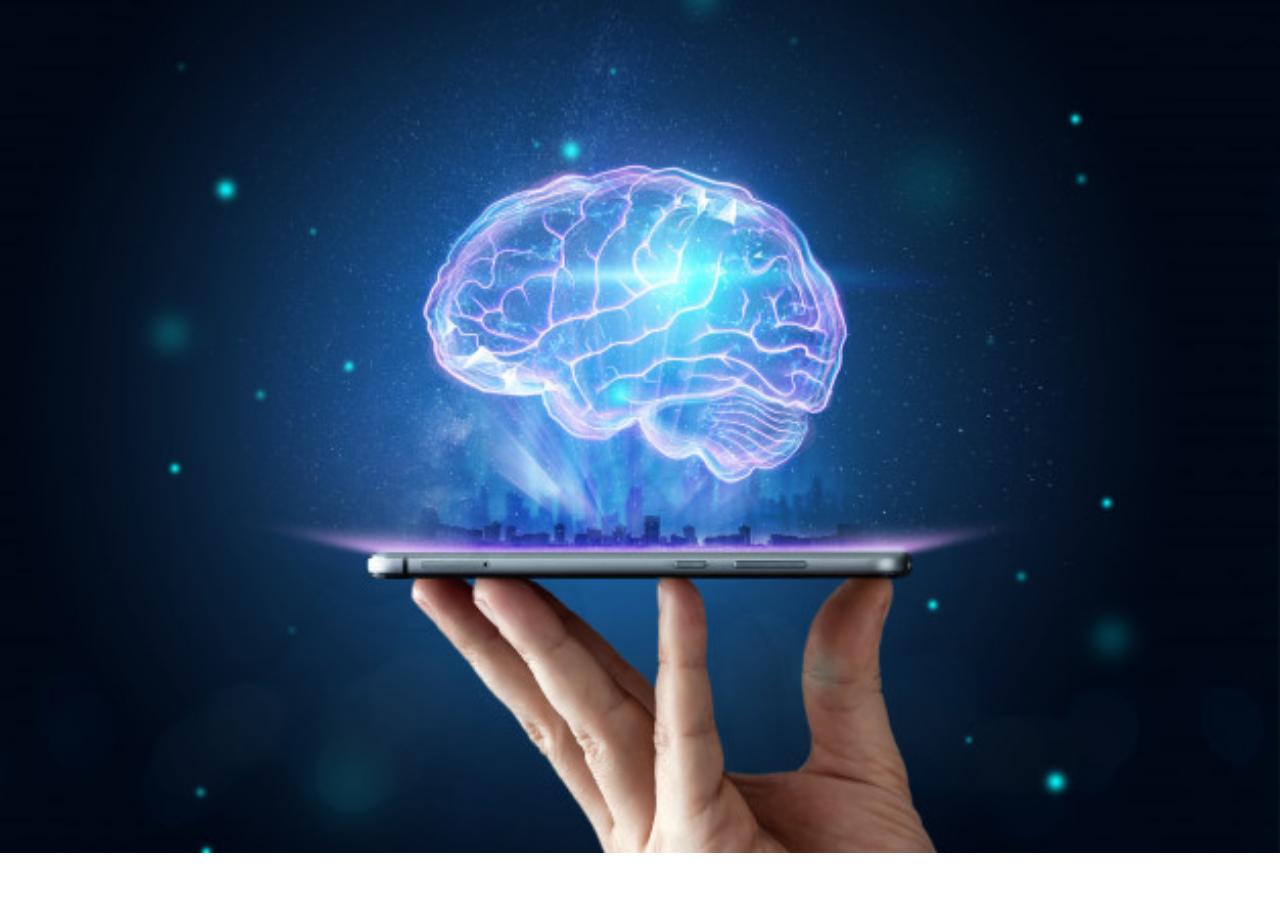
<file: html, css/10.03/index.html>
<html>
    <head>
        <meta 
            name="viewport" 
            content="width=device-width, initial-scale=1"
        >
        <meta charset="utf-8">
        <title>Responsive image</title>
        <link rel="stylesheet" href="./assets/css/style.css">
    </head>
    <body>
        <div class="main">
            <picture>
                <source srcset="./assets/images/small.jpeg" media="(max-width: 500px)">
                <source srcset="./assets/images/mid.jpg" media="(max-width: 1200px)">
                <img src="./assets/images/large.jpeg">
            </picture>
        </div>
    </body>
</html>
</file>
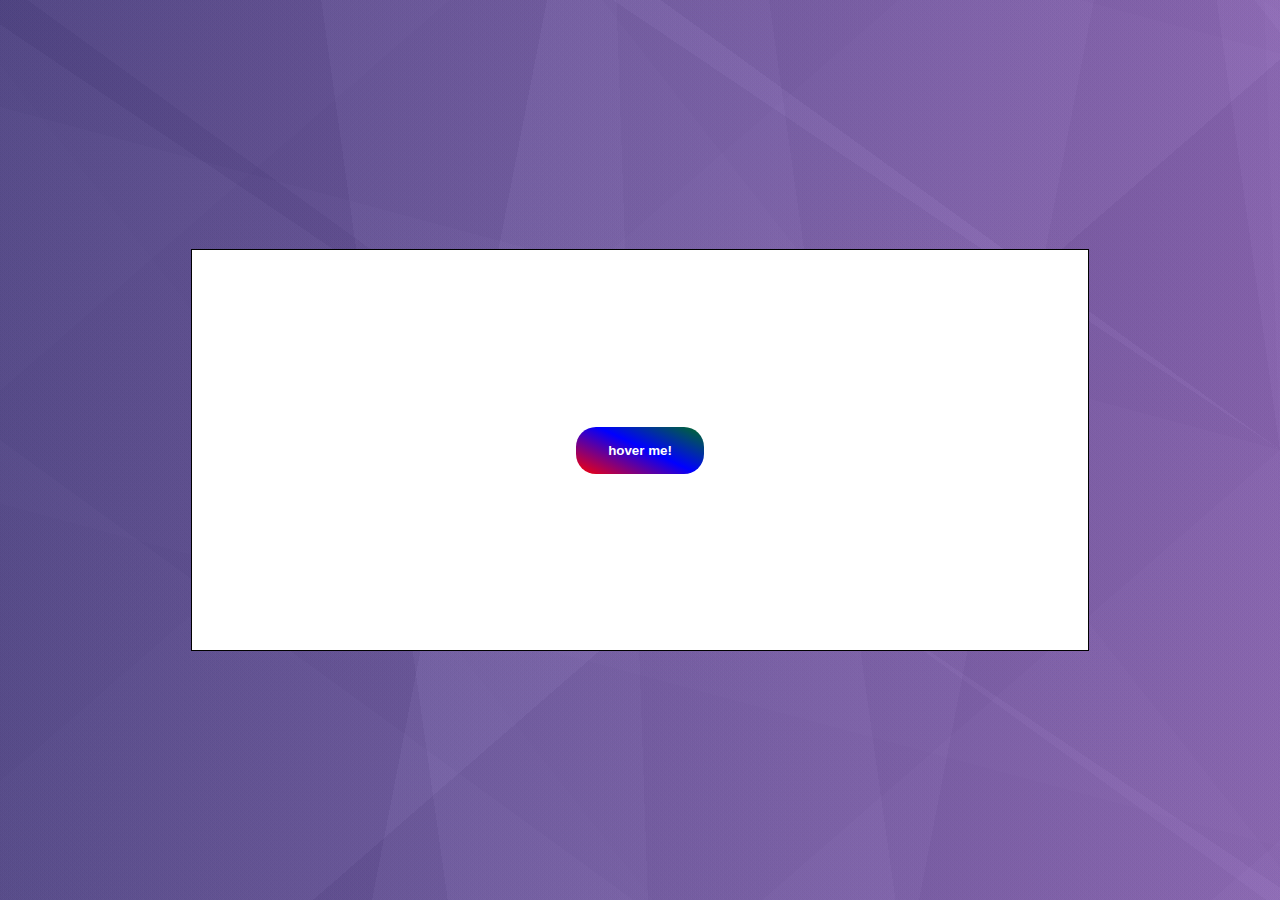
<file: html, css/10.17/index.html>
<html>
    <head>
        <title>Gradient</title>
        <meta charset="utf-8">
        <link rel="stylesheet" href="./assets/css/gradient.css">
    </head>
    <body>
      <div class="box">
        <button>hover me!</button>
      </div>
    </body>
</html>
</file>
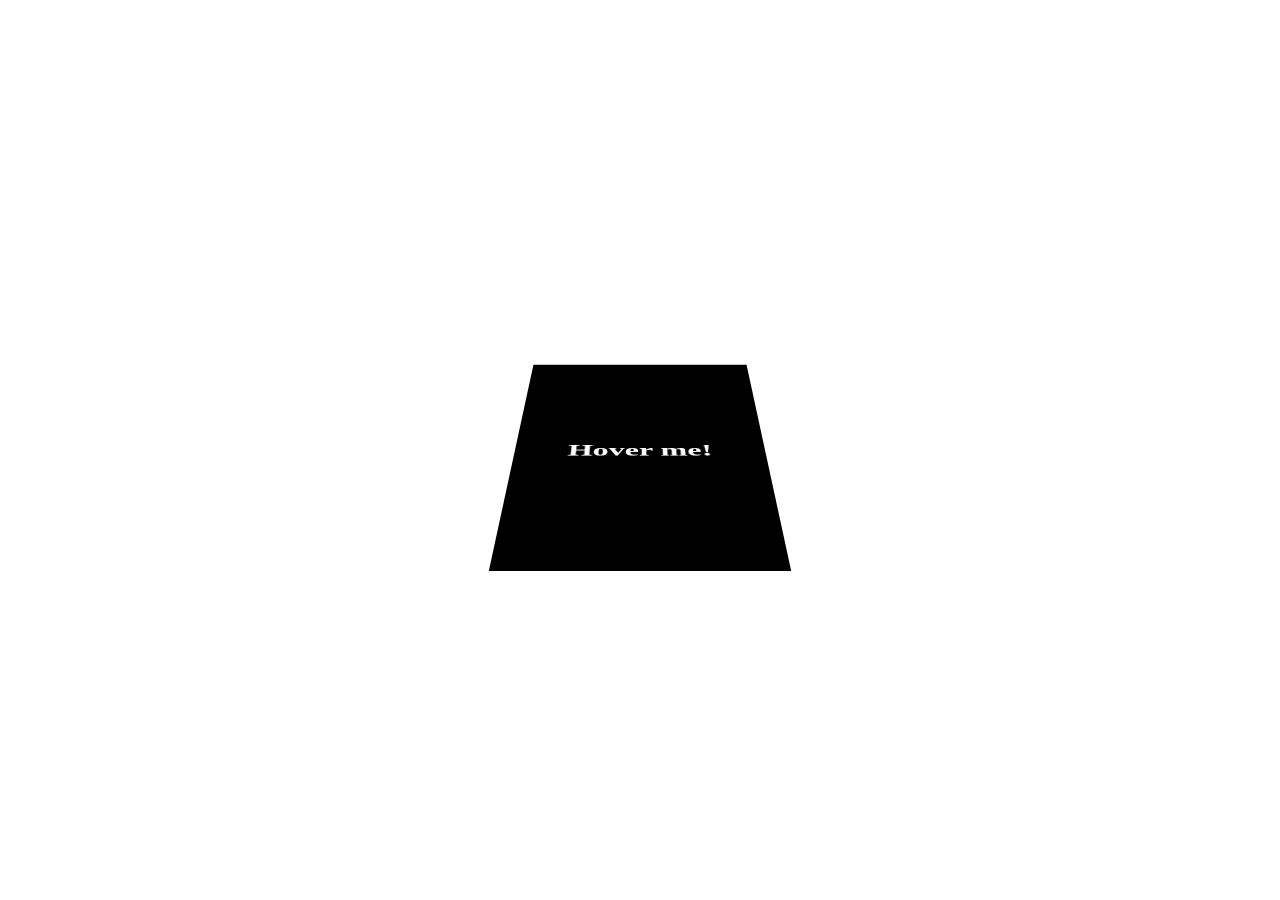
<file: html, css/9.27/index.html>
<html>
    <head>
        <meta charset="utf-8">
        <title>Responsive</title>
        <link rel="shortcut icon" href="">
        <link rel="stylesheet" href="./assets/css/style.css">
    </head>
    <body>
            <div class="display">
                <div class="box">
                    <div class="hover">
                        <h1>Hover me!</h1>
                    </div>
                </div>
            </div>
    </body>
</html>
</file>
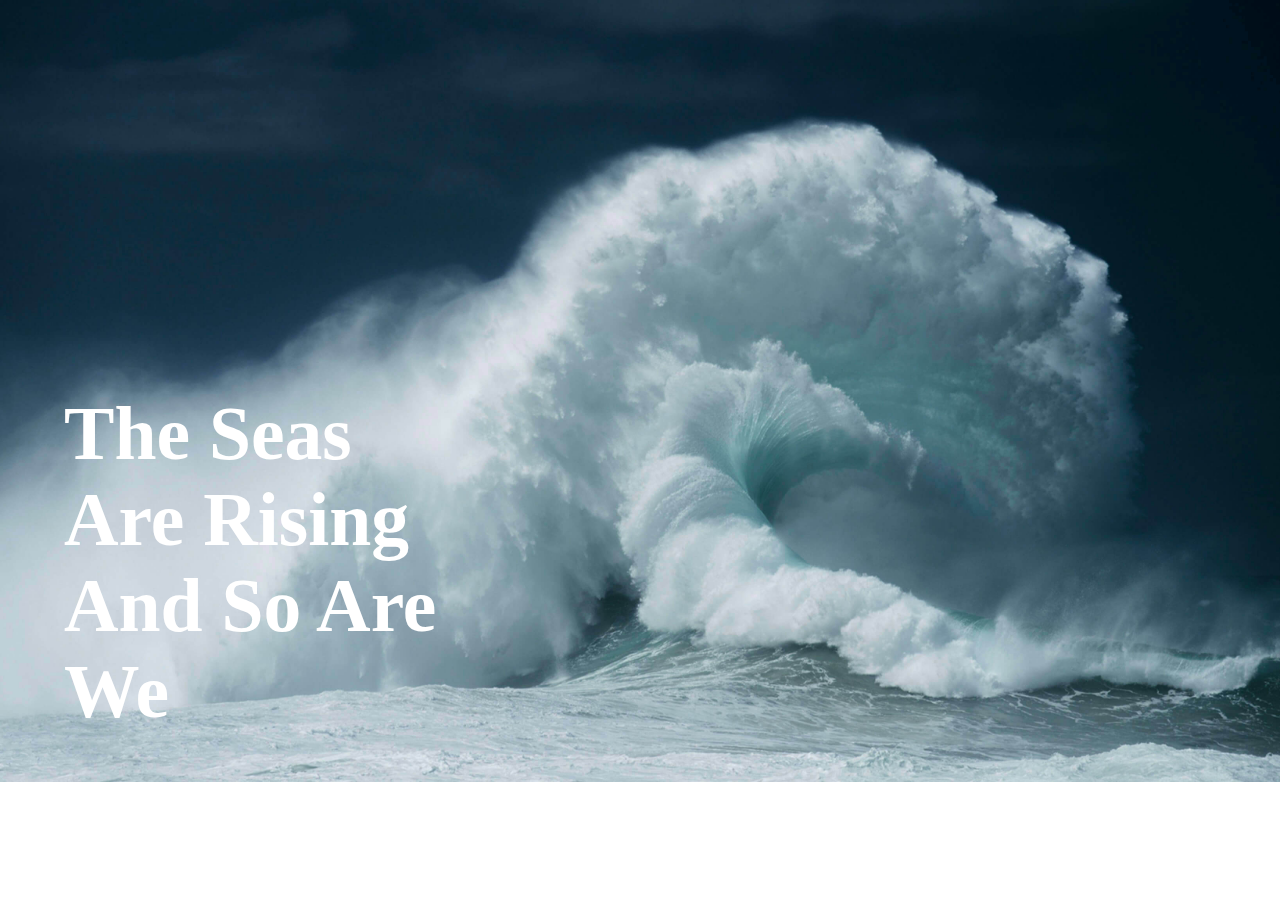
<file: html, css/10.03/homepage.html>
<html>
    <head>
        <meta charset="utf-8">
        <meta name="viewport" content="width=device-width, initial-scale=1">
        <title>Homepage</title>
        <link rel="stylesheet" href="./assets/css/homepage.css">
    </head>
    <body>
        <div class="main">
            <picture>
                <source srcset="./assets/images/surfsmall.jpeg" media="(max-width: 500px)">
                <source srcset="./assets/images/surfmid.jpg" media="(max-width: 1200px)">
                <img src="./assets/images/surflarge.jpeg">
            </picture>
            <div class="main-caption">
                <p>The Seas <br>Are Rising</br>And So Are <br>We</br></p>
            </div>
        </div>
    </body>
</html>
</file>
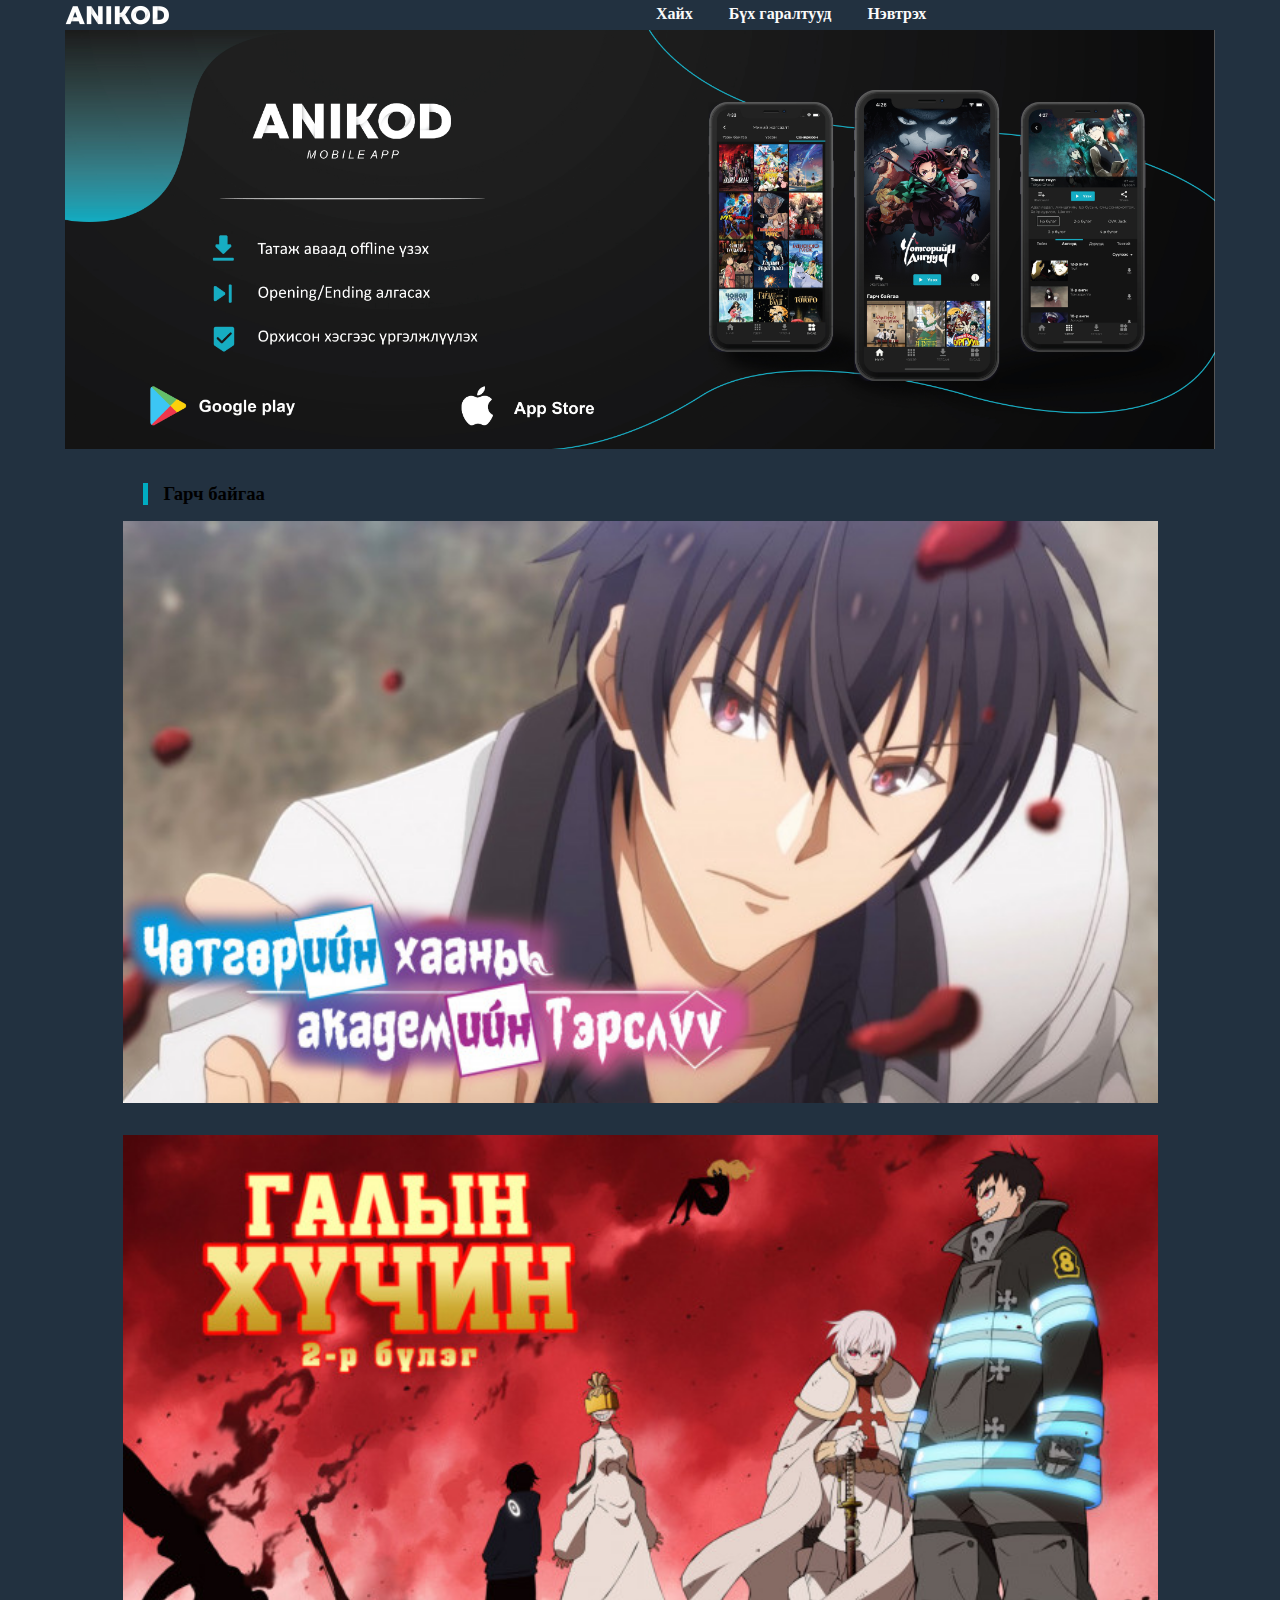
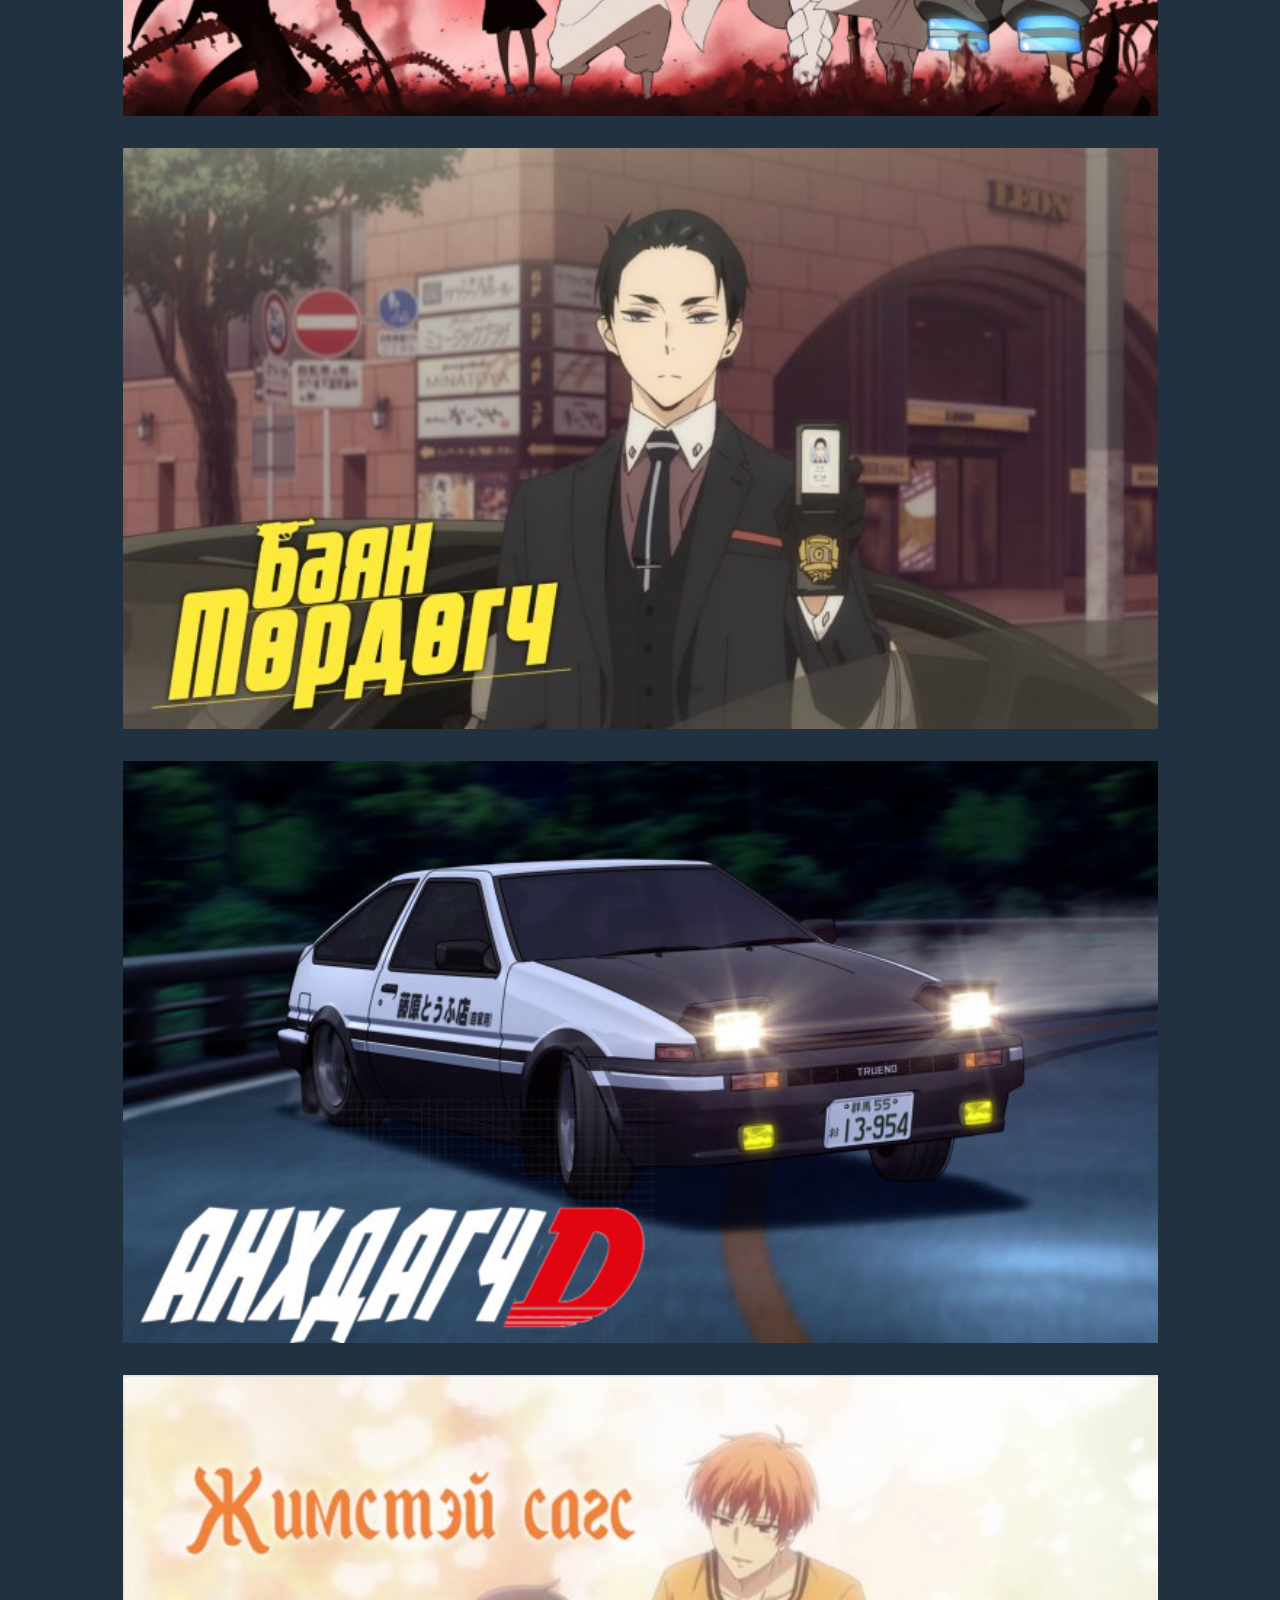
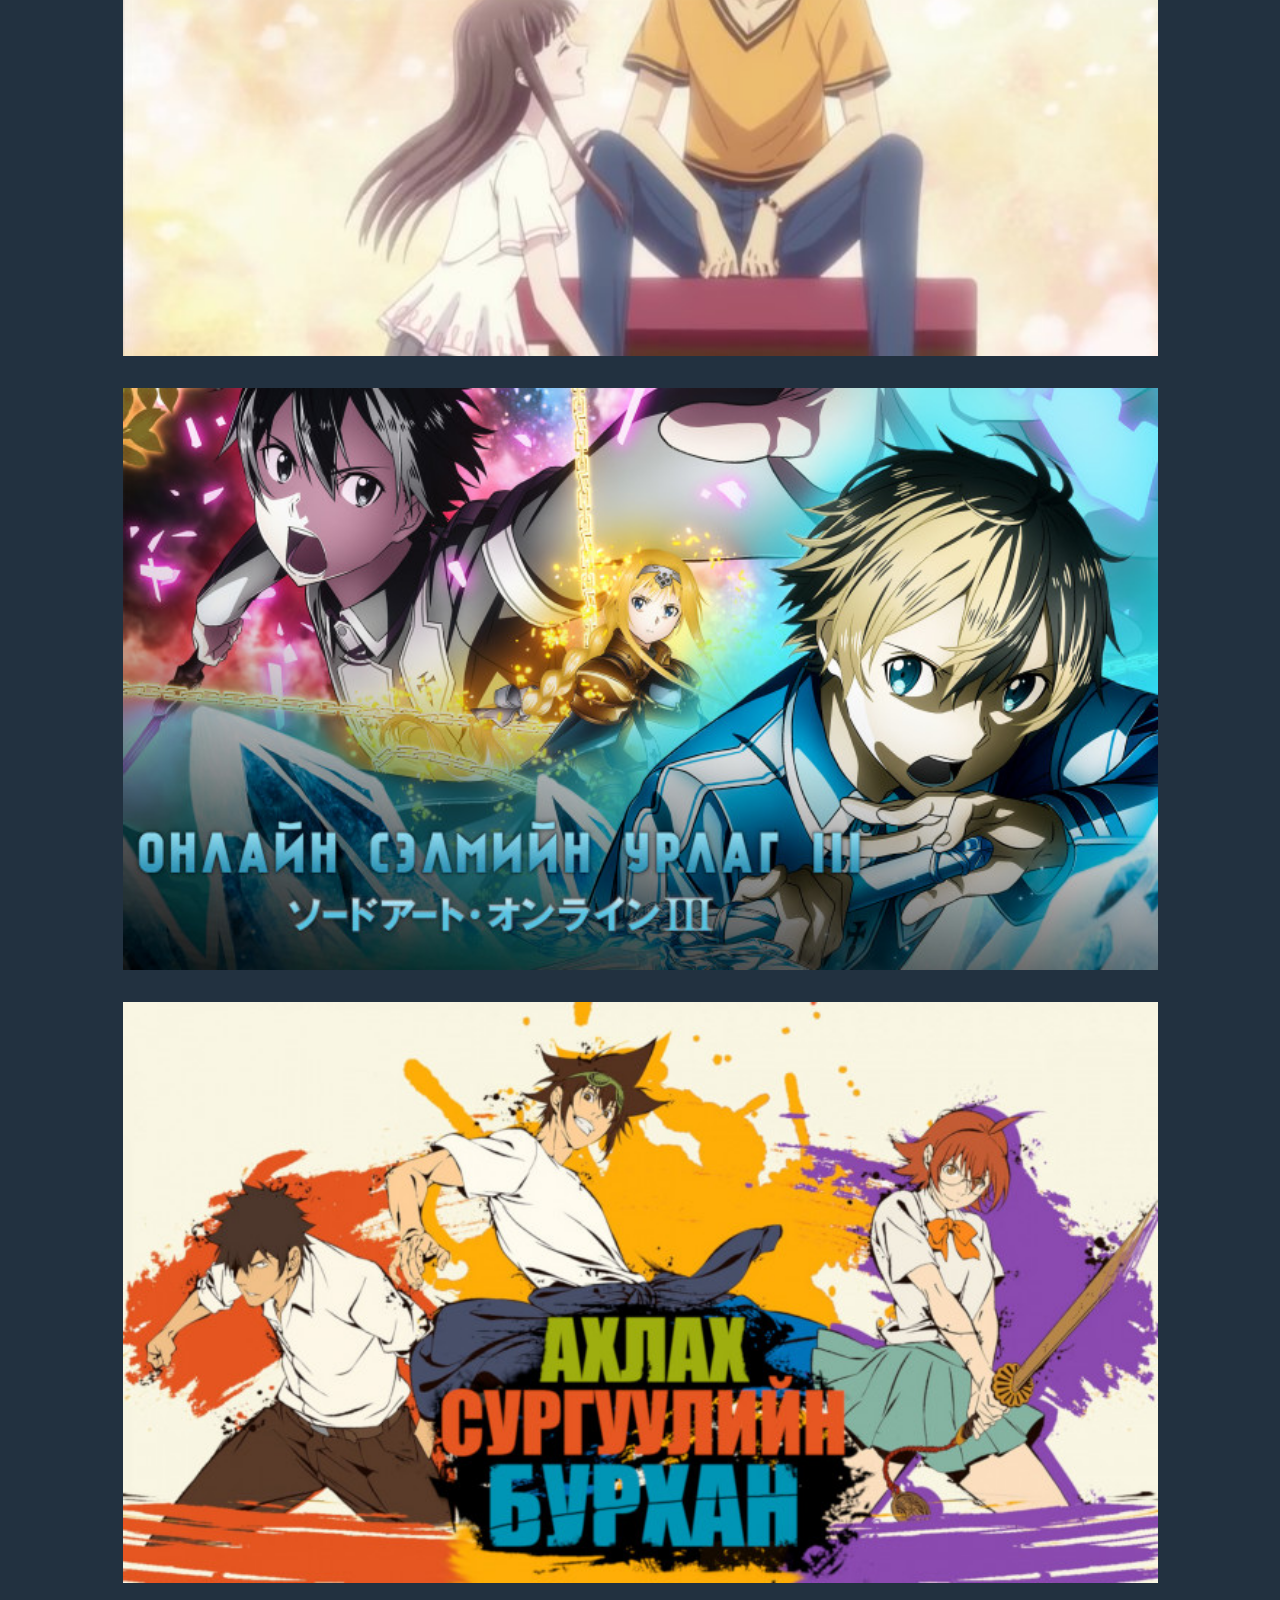
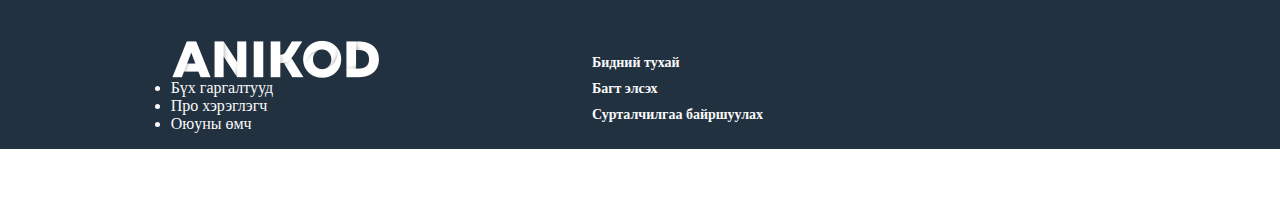
<file: html, css/10.03/iphoneX.html>
<html>
    <head>
        <meta charset="utf-8">
        <meta name="viewport" content="widtth=device-width, initial-scale=1">
        <title>iphoneX</title>
        <link rel="stylesheet" href="https://cdnjs.cloudflare.com/ajax/libs/font-awesome/5.14.0/css/all.min.css" integrity="sha512-1PKOgIY59xJ8Co8+NE6FZ+LOAZKjy+KY8iq0G4B3CyeY6wYHN3yt9PW0XpSriVlkMXe40PTKnXrLnZ9+fkDaog==" crossorigin="anonymous" />
        <link rel="stylesheet" href="./assets/css/iphoneX.css">
    </head>
    <body>
        <div class="main">
            <div class="main-header">
                <div class="container">
                    <div class="header">
                        <div class="header-items">
                            <img src="./assets/images/anikodlogo.png">
                        </div>
                        <div class="header-items menu">
                            <ul>
                                <li>Хайх</li>
                                <li>Бүх гаралтууд</li>
                                <li>Нэвтрэх</li>
                            </ul>
                        </div>
                    </div>
                    <div class="ad-header">
                        <img src="./assets/images/lg.jpg">
                    </div>
                    <div class="all-anime-section">
                        <div class="single__anime__box">
                            <h3>Гарч байгаа</h3>
                            <img src="./assets/images/a1.jpg">
                            <img src="./assets/images/a2.jpg">
                            <img src="./assets/images/a3.jpg">
                            <img src="./assets/images/a4.jpg">
                            <img src="./assets/images/a5.jpg">
                            <img src="./assets/images/a6.jpg">
                            <img src="./assets/images/a7.jpg">
                        </div>
                    </div>
                    <div class="footer">
                        <div class="footer__items">
                            <img src="./assets/images/anikodlogo.png">
                            <ul>
                                <li>Бүх гаргалтууд</li>
                                <li>Про хэрэглэгч</li>
                                <li>Оюуны өмч</li>
                            </ul>
                        </div>
                        <div class="footer_items">
                            <span style="padding"></span>
                            <ul>
                                <li>Бидний тухай</li>
                                <li>Багт элсэх</li>
                                <li>Сурталчилгаа байршуулах</li>
                            </ul>
                        </div>
                    </div>
                </div>
            </div>
        </div>
        <div class="mobile-nav">
            <div class="mobile-nav-items">
                <i class="fas fa-home"></i>
                <p>Эхлэл</p>
            </div>
            <div class="mobile-nav-items">
                <i class="fas fa-th"></i>
                <p>Үзвэр</p>
            </div>
            <div class="mobile-nav-items">
                <i class="fas fa-search"></i>
                <p>Хайх</p>
            </div>
            <div class="mobile-nav-items">
                <i class="fas fa-sign-in-alt"></i>
                <p>Нэвтрэх</p>
            </div>
        </div>
    </body>
</html>
</file>
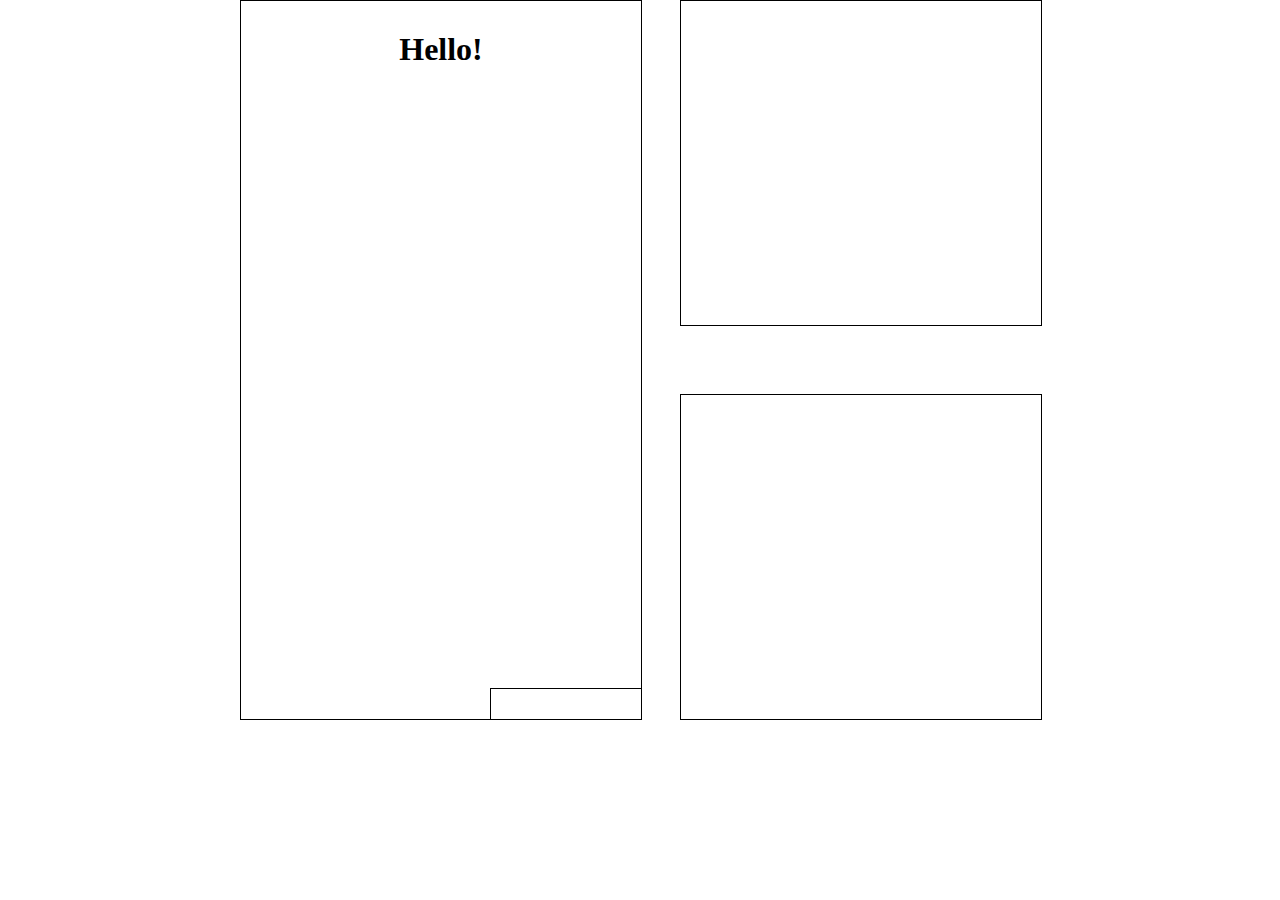
<file: html, css/10.18/divhuvaalt.html>
<html>
    <head>
        <title>Div huvaalt</title>
        <meta charset="utf-8">
        <link rel="stylesheet" href="./assets/css/divhuvaalt.css">
    </head>
    <body>
        <div class="box">
            <div class="left">
                <div class="text">
                    <h1>Hello!</h1>
                </div>
                <div class="corner"></div>
            </div>
            <div class="right">
                <div class="top"></div>
                <div class="bottom"></div>
            </div>
        </div>
    </body>
</html>
</file>
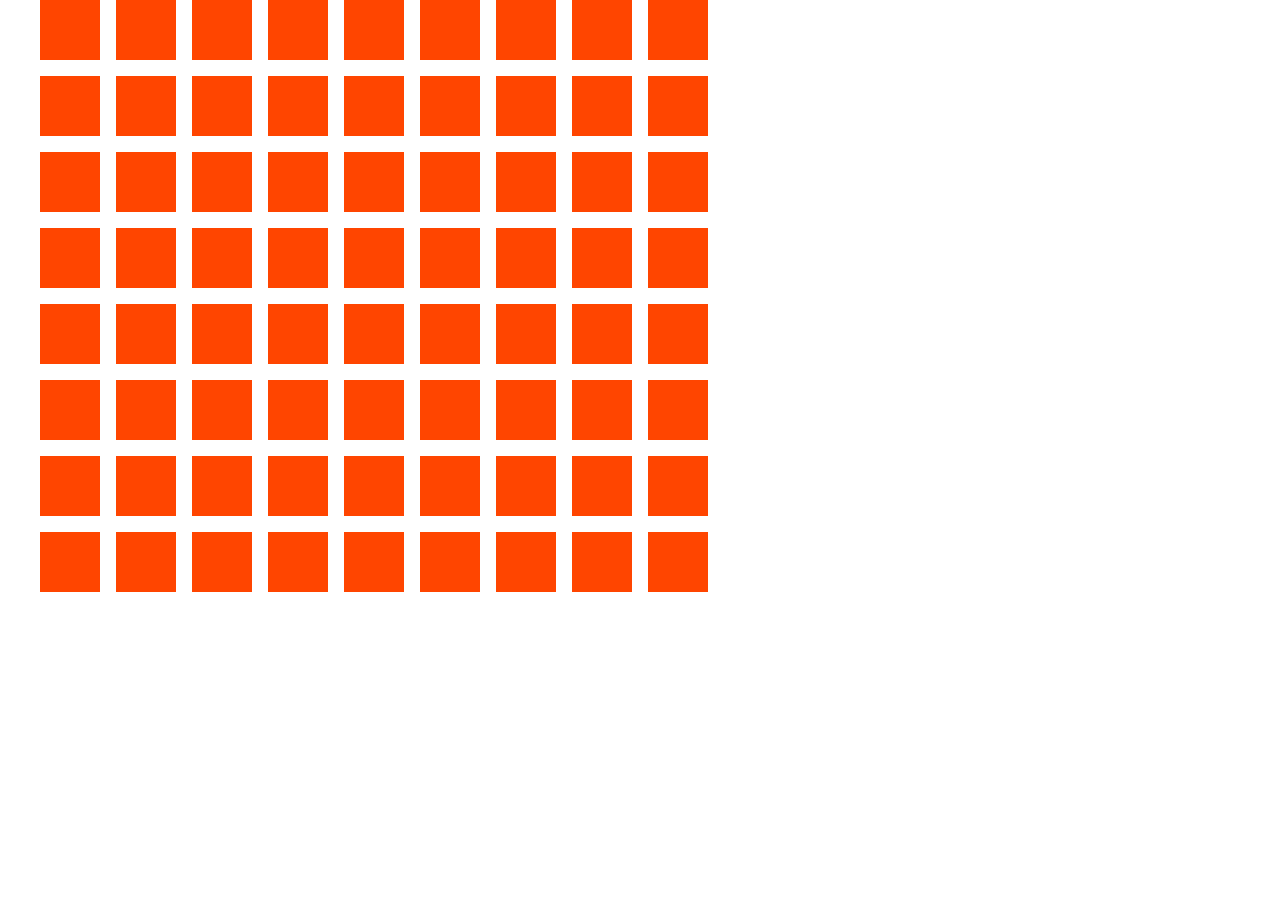
<file: html, css/10.25/72box.html>
<html>
<head>
    <title>72 box</title>
    <link rel="stylesheet" href="style/72box.css">
</head>
<body>
    <div class="container">
        <div class="items"></div>
        <div class="items"></div>
        <div class="items"></div>
        <div class="items"></div>
        <div class="items"></div>
        <div class="items"></div>
        <div class="items"></div>
        <div class="items"></div>
        <div class="items"></div>
        <div class="items"></div>
        <div class="items"></div>
        <div class="items"></div>
        <div class="items"></div>
        <div class="items"></div>
        <div class="items"></div>
        <div class="items"></div>
        <div class="items"></div>
        <div class="items"></div>
        <div class="items"></div>
        <div class="items"></div>
        <div class="items"></div>
        <div class="items"></div>
        <div class="items"></div>
        <div class="items"></div>
        <div class="items"></div>
        <div class="items"></div>
        <div class="items"></div>
        <div class="items"></div>
        <div class="items"></div>
        <div class="items"></div>
        <div class="items"></div>
        <div class="items"></div>
        <div class="items"></div>
        <div class="items"></div>
        <div class="items"></div>
        <div class="items"></div>
        <div class="items"></div>
        <div class="items"></div>
        <div class="items"></div>
        <div class="items"></div>
        <div class="items"></div>
        <div class="items"></div>
        <div class="items"></div>
        <div class="items"></div>
        <div class="items"></div>
        <div class="items"></div>
        <div class="items"></div>
        <div class="items"></div>
        <div class="items"></div>
        <div class="items"></div>
        <div class="items"></div>
        <div class="items"></div>
        <div class="items"></div>
        <div class="items"></div>
        <div class="items"></div>
        <div class="items"></div>
        <div class="items"></div>
        <div class="items"></div>
        <div class="items"></div>
        <div class="items"></div>
        <div class="items"></div>
        <div class="items"></div>
        <div class="items"></div>
        <div class="items"></div>
        <div class="items"></div>
        <div class="items"></div>
        <div class="items"></div>
        <div class="items"></div>
        <div class="items"></div>
        <div class="items"></div>
        <div class="items"></div>
        <div class="items"></div>
    </div>
</body>
</html>
</file>
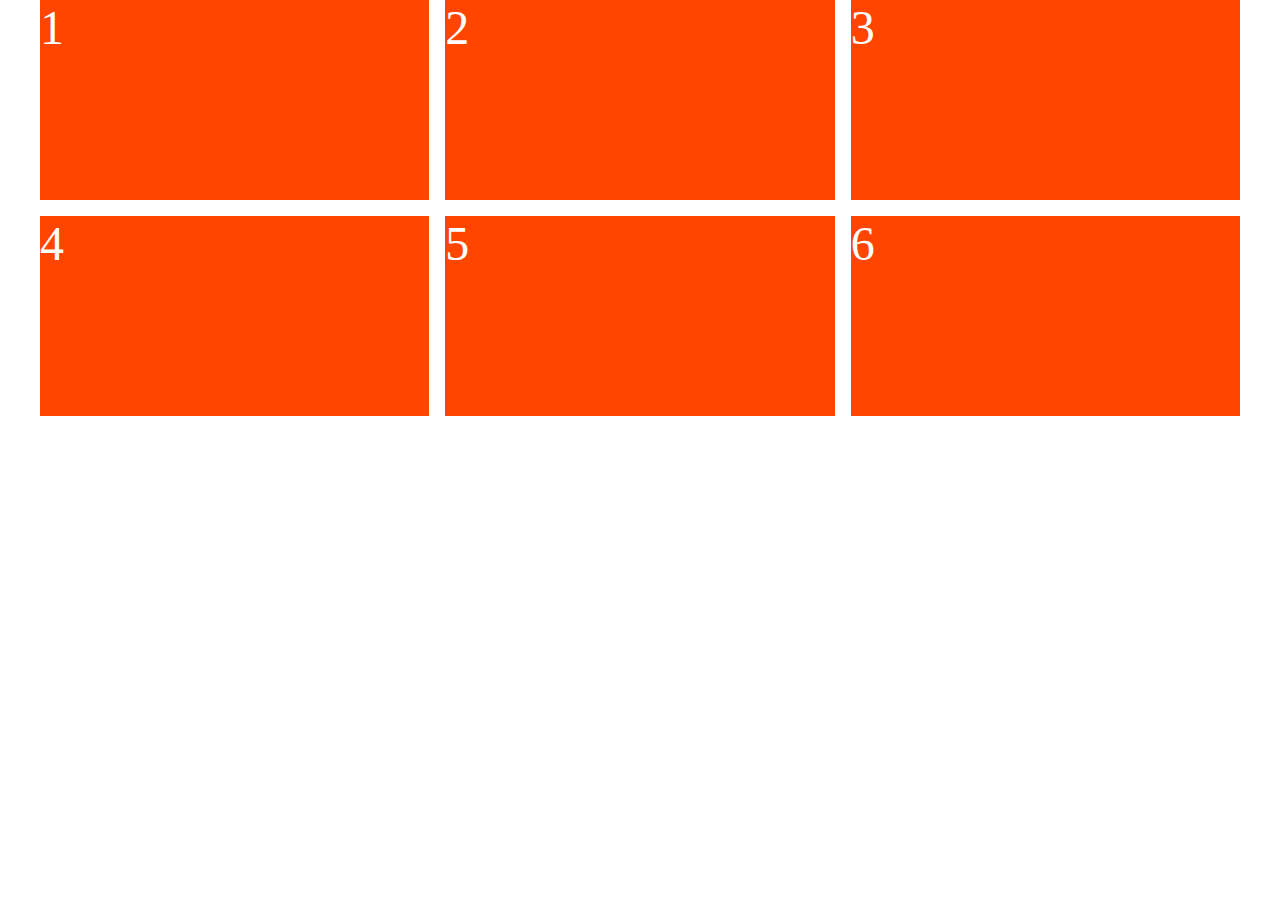
<file: html, css/10.25/grid.html>
<html>
<head>
    <title>Grid</title>
    <link rel="stylesheet" href="style/grid.css">
</head>
<body>
    <div class="container">
        <div class="items">1</div>
        <div class="items">2</div>
        <div class="items">3</div>
        <div class="items">4</div>
        <div class="items">5</div>
        <div class="items">6</div>
    </div>
</body>
</html>
</file>
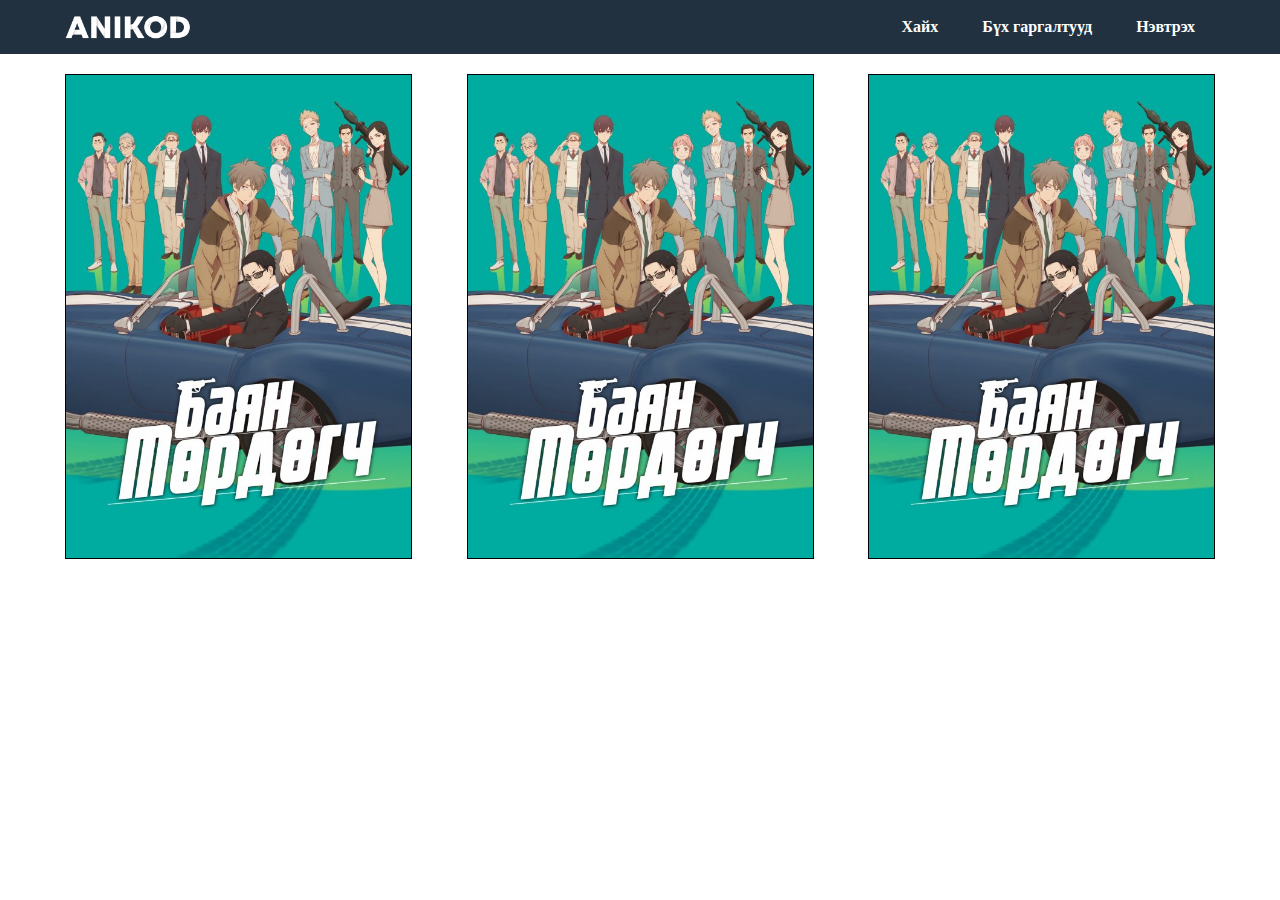
<file: html, css/9.27/responsive.html>
<html>
    <head>
        <meta charset="utf-8">
        <meta name="viewport" content="width=device-width, initial-scale=1">
        <title></title>
        <link rel="stylesheet" href="./assets/css/responsive.css">
        <link rel="stylesheet" href="https://cdnjs.cloudflare.com/ajax/libs/font-awesome/5.14.0/css/all.min.css" integrity="sha512-1PKOgIY59xJ8Co8+NE6FZ+LOAZKjy+KY8iq0G4B3CyeY6wYHN3yt9PW0XpSriVlkMXe40PTKnXrLnZ9+fkDaog==" crossorigin="anonymous"/>
    </head>
    <body>
        <div class="container">
            <div class="nav-container">
                <div class="nav">
                    <div class="nav-items">
                        <img src="./assets/images/anikodlogo.png">
                    </div>
                    <div class="nav-items menu">
                        <ul class="navlink">
                            <li>Хайх</li>
                            <li>Бүх гаргалтууд</li>
                            <li>Нэвтрэх</li>
                        </ul>
                        <div class="burger">
                            <i class="fas fa-bars"></i>
                        </div>
                    </div>
                </div>
            </div>
        </div>
        <div class="flex-box">
            <div class="box">
                <img src="./assets/images/bayan.jpg">
            </div>
            <div class="box">
                <img src="./assets/images/bayan.jpg">
            </div>
            <div class="box">
                <img src="./assets/images/bayan.jpg">
            </div>
        </div>
    </body>
</html>
</file>
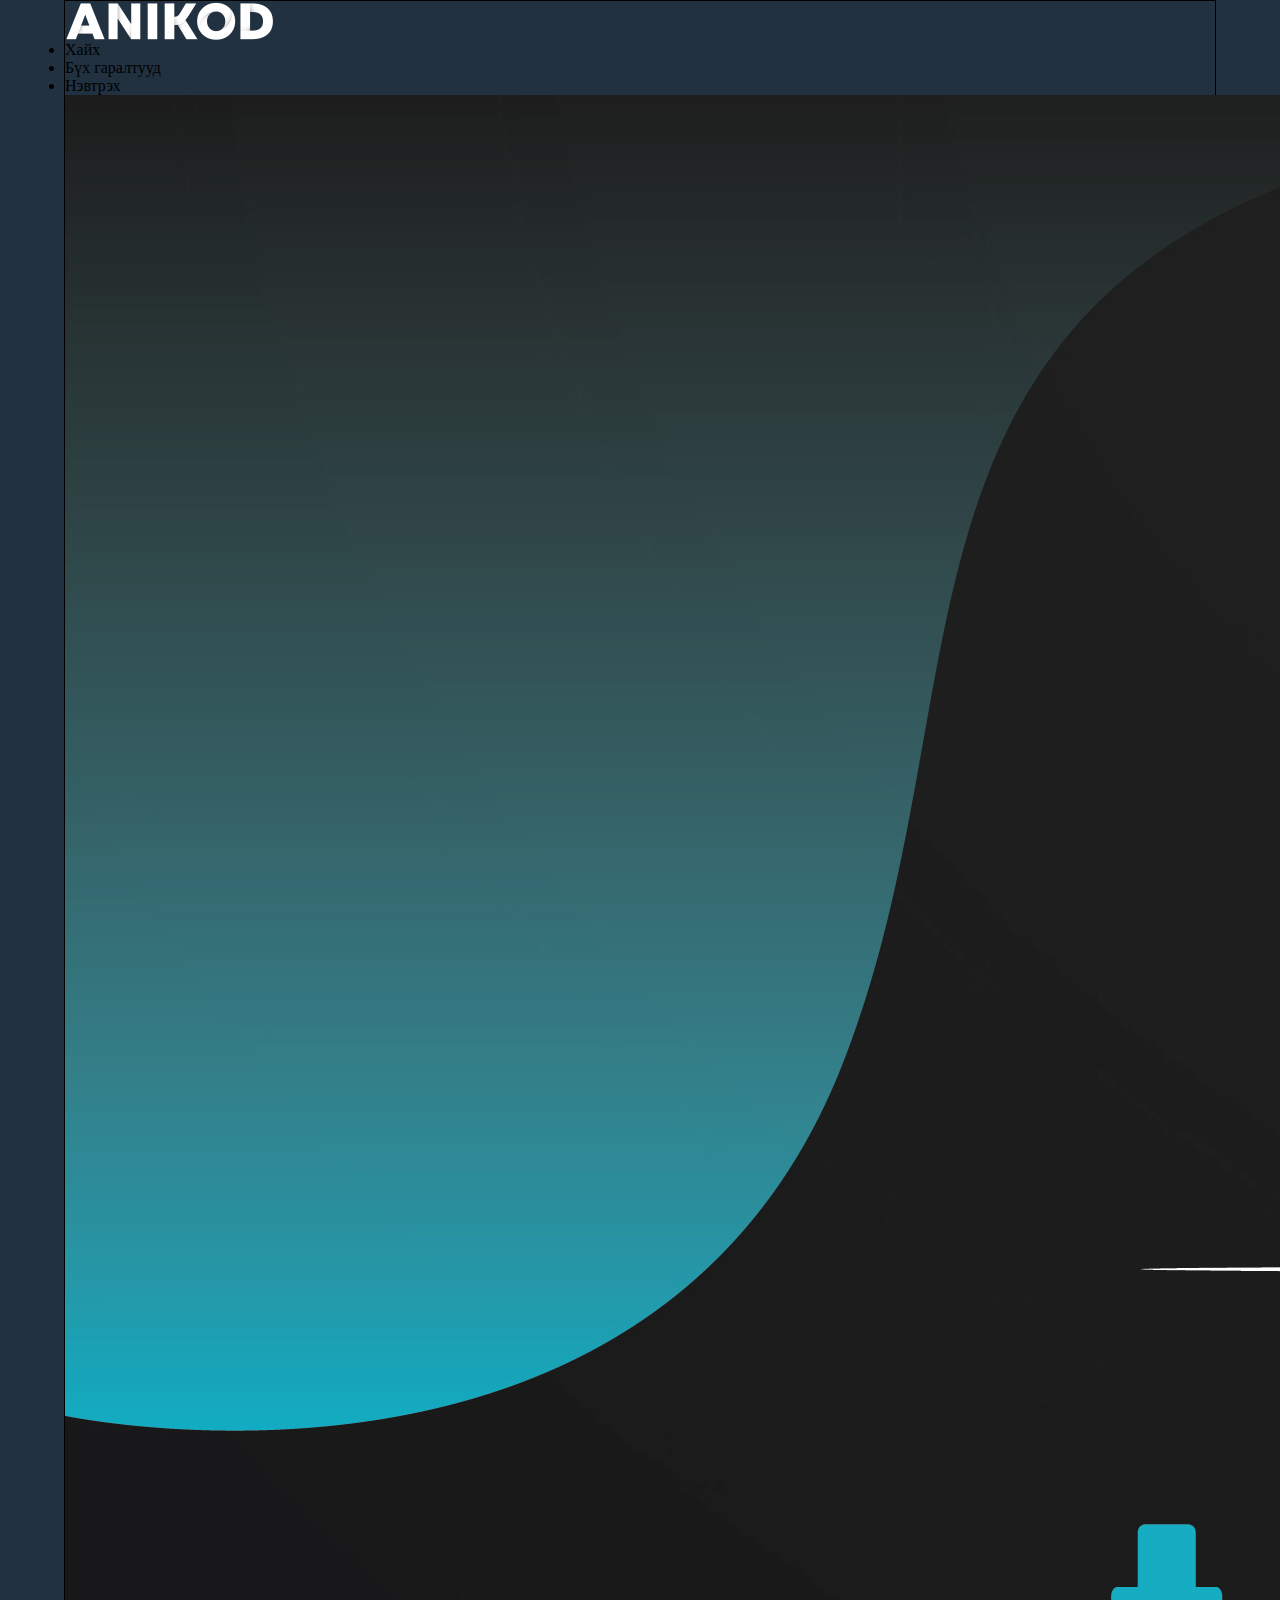
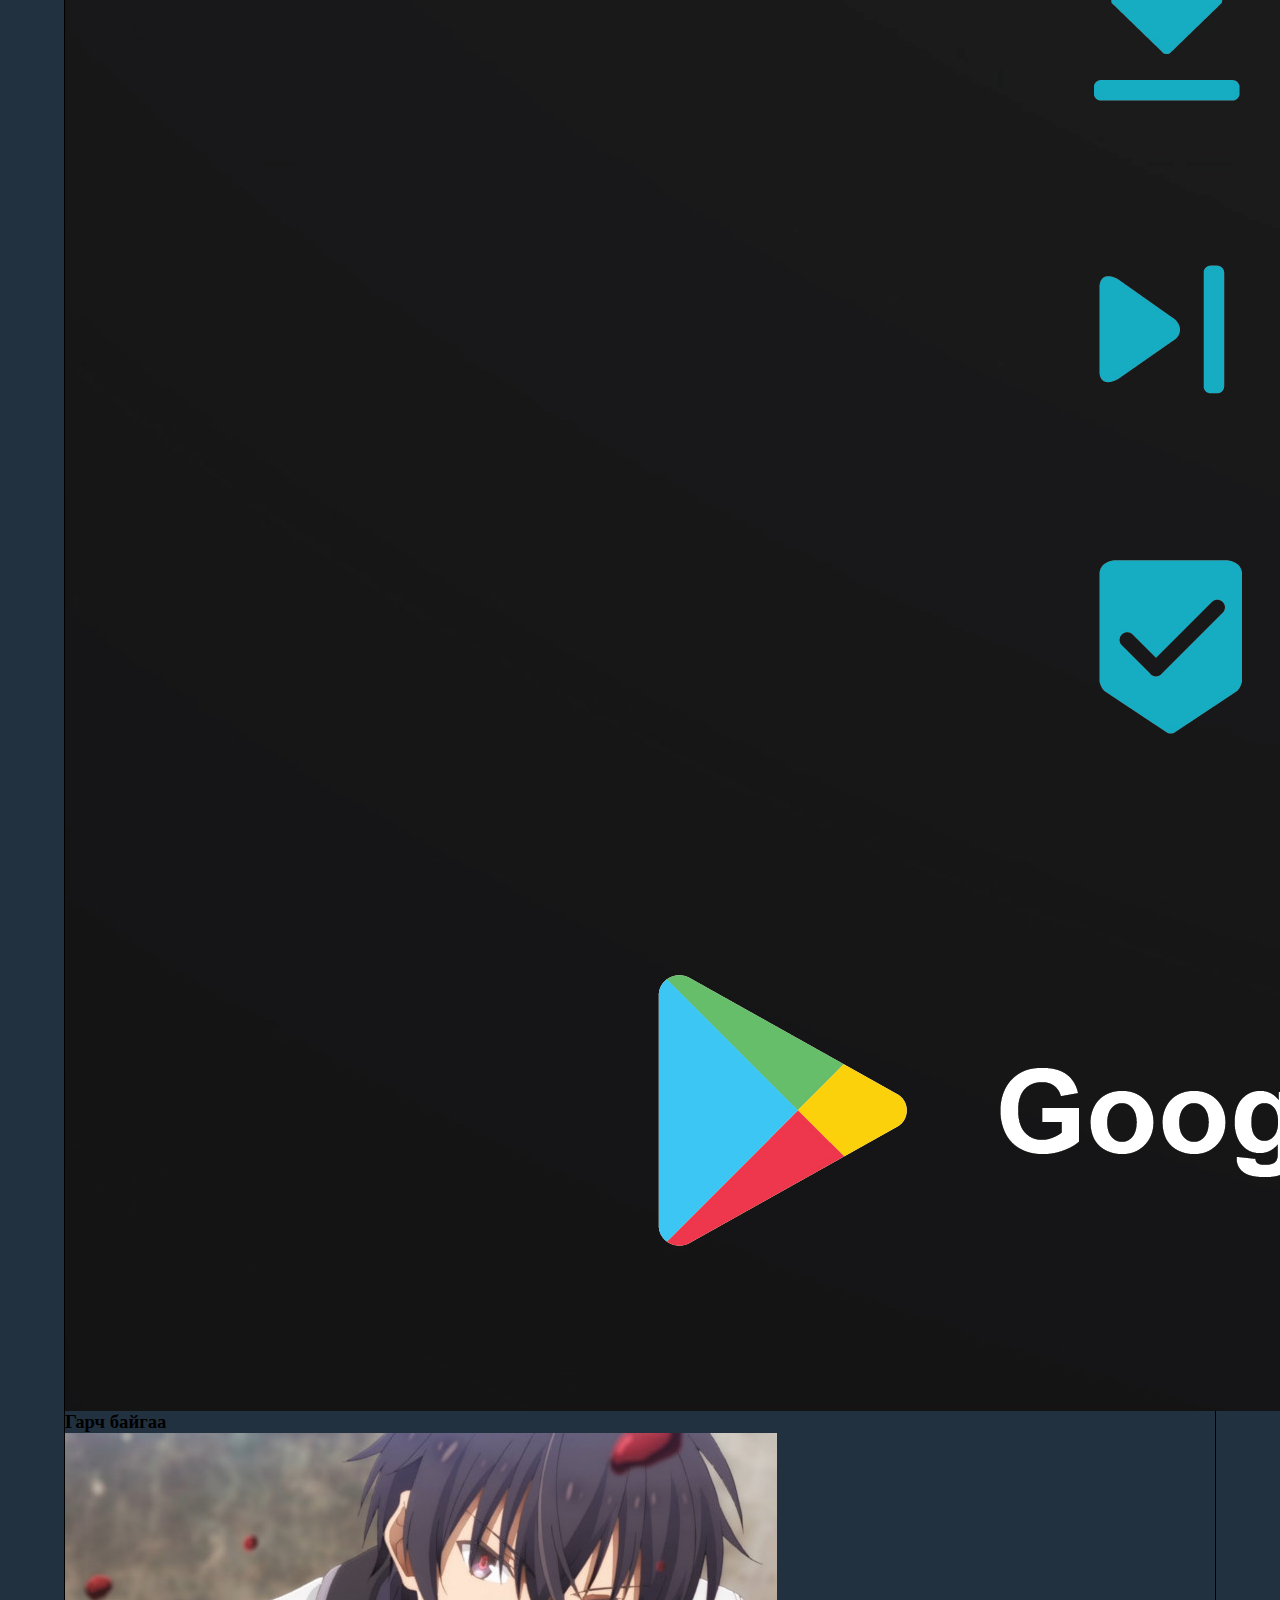
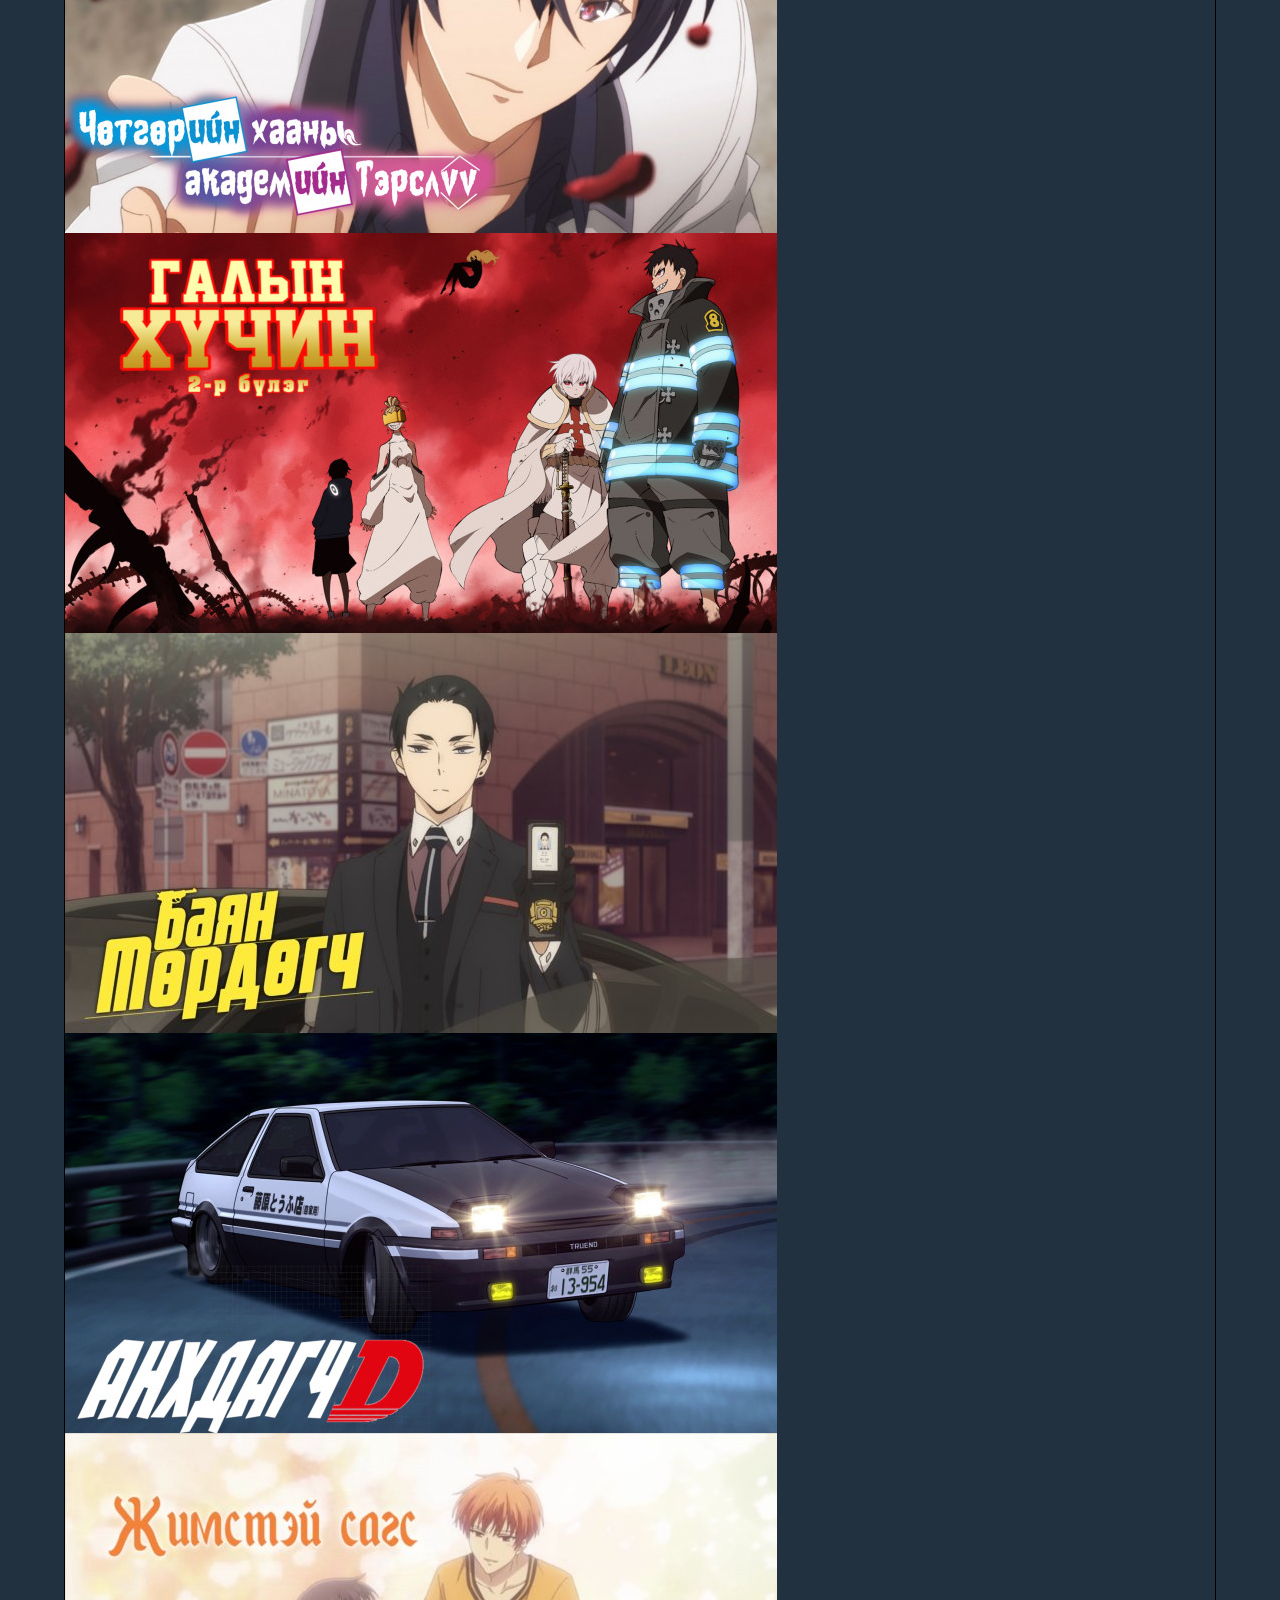
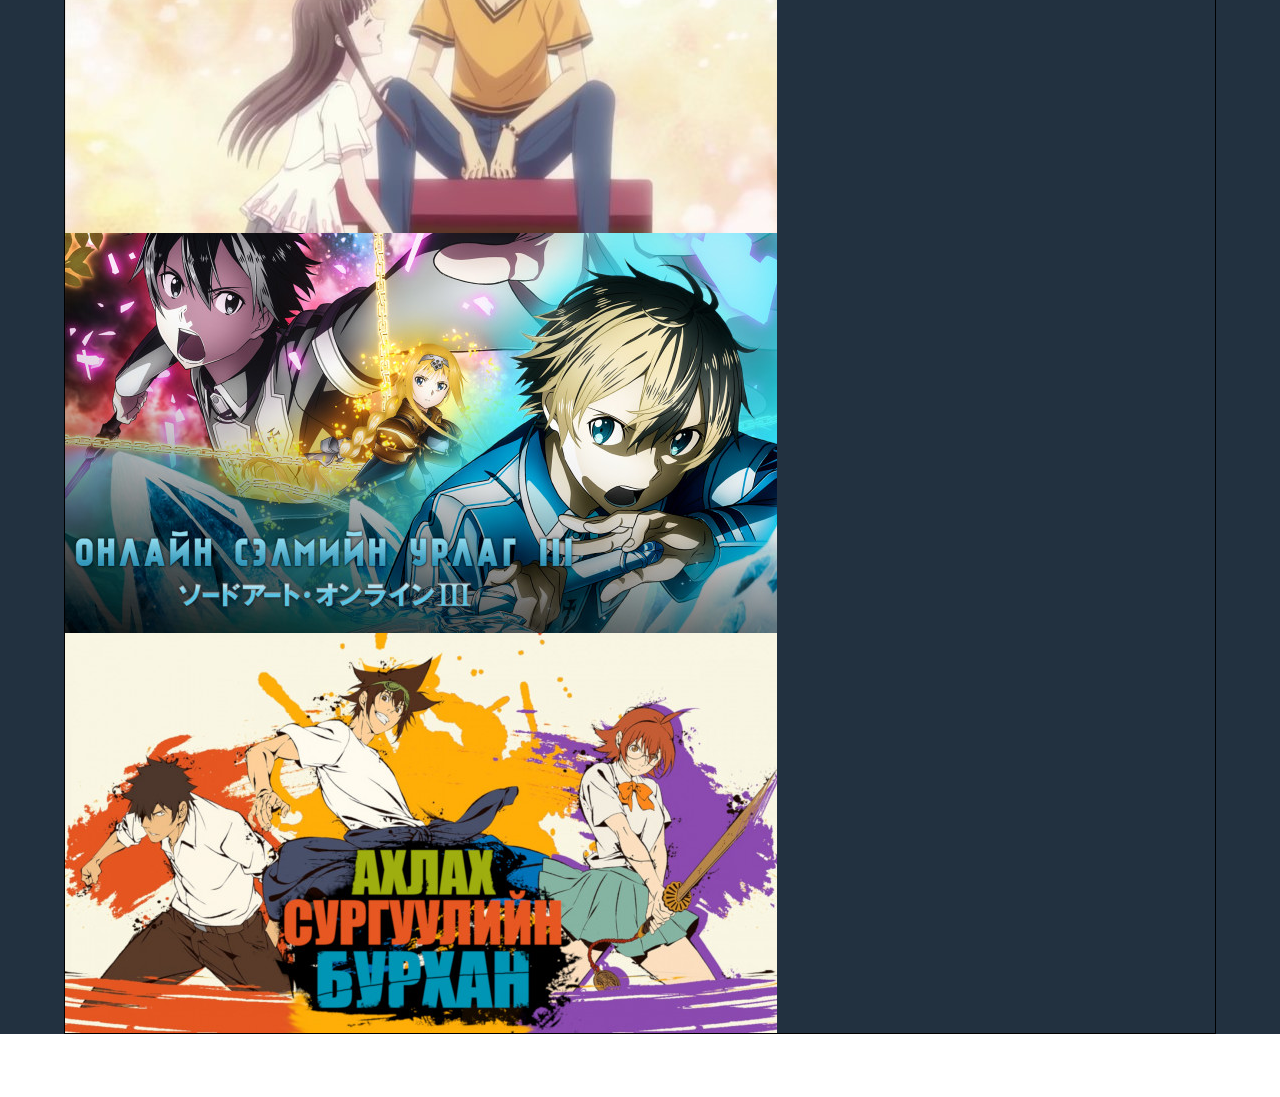
<file: html, css/Anikod/anikodnested.html>
<html>
    <head>
        <meta charset="utf-8">
        <meta name="viewport" content="widtth=device-width, initial-scale=1">
        <title>Anikod-nested</title>
        <link rel="stylesheet" href="https://cdnjs.cloudflare.com/ajax/libs/font-awesome/5.14.0/css/all.min.css" integrity="sha512-1PKOgIY59xJ8Co8+NE6FZ+LOAZKjy+KY8iq0G4B3CyeY6wYHN3yt9PW0XpSriVlkMXe40PTKnXrLnZ9+fkDaog==" crossorigin="anonymous" />
        <link rel="stylesheet" href="./assets/css/anikodnested.css">
    </head>
    <body>
        <div class="main">
            <div class="main-header">
                <div class="container">
                    <div class="header">
                        <div class="header-items">
                            <img src="./assets/images/anikodlogo.png">
                        </div>
                        <div class="header-items menu">
                            <ul>
                                <li>Хайх</li>
                                <li>Бүх гаралтууд</li>
                                <li>Нэвтрэх</li>
                            </ul>
                        </div>
                        <div class="ad-header">
                            <img src="./assets/images/lg.jpg">
                        </div>
                        <div class="all-anime-section">
                            <div class="single__anime__box">
                                <h3>Гарч байгаа</h3>
                                <img src="./assets/images/a1.jpg">
                                <img src="./assets/images/a2.jpg">
                                <img src="./assets/images/a3.jpg">
                                <img src="./assets/images/a4.jpg">
                                <img src="./assets/images/a5.jpg">
                                <img src="./assets/images/a6.jpg">
                                <img src="./assets/images/a7.jpg">
                            </div>
                        </div>
                    </div>
                </div>
            </div>
        </div>
    </body>
</html>
</file>
<file: html, css/10.03/assets/css/style.css>
* {
    margin: 0;
    padding: 0%;
}

.main {
    width: 100%
}

.main img {
    width: 100%
}
</file>
<file: html, css/10.17/assets/css/gradient.css>
* {
    margin: 0;
    padding: 0;
}

body {
  width: 100%;
  height: 100vh;
  display: flex;
  justify-content: center;
  align-items: center;
  background-image: linear-gradient(36deg, rgba(177, 177, 177, 0.03) 0%, rgba(177, 177, 177, 0.03) 16.667%,rgba(95, 95, 95, 0.03) 16.667%, rgba(95, 95, 95, 0.03) 33.334%,rgba(237, 237, 237, 0.03) 33.334%, rgba(237, 237, 237, 0.03) 50.001000000000005%,rgba(28, 28, 28, 0.03) 50.001%, rgba(28, 28, 28, 0.03) 66.668%,rgba(174, 174, 174, 0.03) 66.668%, rgba(174, 174, 174, 0.03) 83.33500000000001%,rgba(51, 51, 51, 0.03) 83.335%, rgba(51, 51, 51, 0.03) 100.002%),linear-gradient(195deg, rgba(11, 11, 11, 0.02) 0%, rgba(11, 11, 11, 0.02) 25%,rgba(107, 107, 107, 0.02) 25%, rgba(107, 107, 107, 0.02) 50%,rgba(228, 228, 228, 0.02) 50%, rgba(228, 228, 228, 0.02) 75%,rgba(155, 155, 155, 0.02) 75%, rgba(155, 155, 155, 0.02) 100%),linear-gradient(262deg, rgba(234, 234, 234, 0.03) 0%, rgba(234, 234, 234, 0.03) 16.667%,rgba(191, 191, 191, 0.03) 16.667%, rgba(191, 191, 191, 0.03) 33.334%,rgba(236, 236, 236, 0.03) 33.334%, rgba(236, 236, 236, 0.03) 50.001000000000005%,rgba(85, 85, 85, 0.03) 50.001%, rgba(85, 85, 85, 0.03) 66.668%,rgba(222, 222, 222, 0.03) 66.668%, rgba(222, 222, 222, 0.03) 83.33500000000001%,rgba(38, 38, 38, 0.03) 83.335%, rgba(38, 38, 38, 0.03) 100.002%),linear-gradient(34deg, rgba(192, 192, 192, 0.03) 0%, rgba(192, 192, 192, 0.03) 16.667%,rgba(200, 200, 200, 0.03) 16.667%, rgba(200, 200, 200, 0.03) 33.334%,rgba(23, 23, 23, 0.03) 33.334%, rgba(23, 23, 23, 0.03) 50.001000000000005%,rgba(224, 224, 224, 0.03) 50.001%, rgba(224, 224, 224, 0.03) 66.668%,rgba(181, 181, 181, 0.03) 66.668%, rgba(181, 181, 181, 0.03) 83.33500000000001%,rgba(34, 34, 34, 0.03) 83.335%, rgba(34, 34, 34, 0.03) 100.002%),linear-gradient(281deg, rgba(11, 11, 11, 0.03) 0%, rgba(11, 11, 11, 0.03) 20%,rgba(29, 29, 29, 0.03) 20%, rgba(29, 29, 29, 0.03) 40%,rgba(91, 91, 91, 0.03) 40%, rgba(91, 91, 91, 0.03) 60%,rgba(239, 239, 239, 0.03) 60%, rgba(239, 239, 239, 0.03) 80%,rgba(19, 19, 19, 0.03) 80%, rgba(19, 19, 19, 0.03) 100%),linear-gradient(268deg, rgba(211, 211, 211, 0.02) 0%, rgba(211, 211, 211, 0.02) 25%,rgba(137, 137, 137, 0.02) 25%, rgba(137, 137, 137, 0.02) 50%,rgba(14, 14, 14, 0.02) 50%, rgba(14, 14, 14, 0.02) 75%,rgba(220, 220, 220, 0.02) 75%, rgba(220, 220, 220, 0.02) 100%),linear-gradient(139deg, rgba(248, 248, 248, 0.03) 0%, rgba(248, 248, 248, 0.03) 12.5%,rgba(185, 185, 185, 0.03) 12.5%, rgba(185, 185, 185, 0.03) 25%,rgba(243, 243, 243, 0.03) 25%, rgba(243, 243, 243, 0.03) 37.5%,rgba(13, 13, 13, 0.03) 37.5%, rgba(13, 13, 13, 0.03) 50%,rgba(99, 99, 99, 0.03) 50%, rgba(99, 99, 99, 0.03) 62.5%,rgba(193, 193, 193, 0.03) 62.5%, rgba(193, 193, 193, 0.03) 75%,rgba(241, 241, 241, 0.03) 75%, rgba(241, 241, 241, 0.03) 87.5%,rgba(38, 38, 38, 0.03) 87.5%, rgba(38, 38, 38, 0.03) 100%),linear-gradient(52deg, rgba(171, 171, 171, 0.02) 0%, rgba(171, 171, 171, 0.02) 20%,rgba(118, 118, 118, 0.02) 20%, rgba(118, 118, 118, 0.02) 40%,rgba(7, 7, 7, 0.02) 40%, rgba(7, 7, 7, 0.02) 60%,rgba(235, 235, 235, 0.02) 60%, rgba(235, 235, 235, 0.02) 80%,rgba(190, 190, 190, 0.02) 80%, rgba(190, 190, 190, 0.02) 100%),linear-gradient(90deg, rgb(74, 60, 136),rgb(212, 142, 246));
  /* background-image: linear-gradient(to right bottom, red, orange, yellow, green, blue, indigo, violet); */
  /* to geed chiglel zaaj bolno, mun % tawij heden huwid ni ezelj garch irehiig ni zaana */
  background-size: 200%;
  animation: bgAnimate 20s infinite alternate;
}

.box {
  width: 70%;
  height: 400px;
  border: 1px solid #000;
  display: flex;
  justify-content: center;
  align-items: center;
  background-color: white;
}

button {
  padding: 1rem 2rem;
  font-weight: 700;
  border: none;
  border-radius: 20px;
  cursor: pointer;
  background-image: linear-gradient(25deg,red, blue, green, yellow, purple, pink);
  color: #fff;
  background-size: 400%;
  background-position: left;
  transition: background-position .2s;
}

button:hover {
  background-position: right;
} 

@keyframes bgAnimate {
  0% {
    background-position: left;
  }

  100% {
    background-position: right;
  }
}
</file>
<file: html, css/9.27/assets/css/style.css>
* {
    margin: 0;
    padding: 0;
}

.display {
    width: 100%;
    height: 100vh;
    display: flex;
    align-items: center;
    justify-content: center;
}

.display .box {
    width: 250px;
    height: 400px;
    position: relative;
    perspective: 1000px;
    animation: entry 1s linear 1; /* ner, hugatsaa, turul, loop */

}

.display .box .hover {
    position: absolute;
    top: 0;
    bottom: 0;
    left: 0;
    right: 0;
    background: rgb(0,0,0);
    display: flex;
    align-items: center;
    justify-content: center;
    color: #fff;
    transition: .4s;
    transform: rotateX(60deg);
}

.display .box:hover .hover {
    transform: rotateX(0deg);
    cursor: pointer;
}

@keyframes entry {
    from {
        top: -20%;
    }
    to {
        top: 0;
        opacity: .1;
    }
}
</file>
<file: html, css/10.03/assets/css/homepage.css>
* {
    margin: 0;
    padding: 0%;
}

.main {
    width: 100%;
    position: relative;
    
}

.main img {
    width: 100%;
    
}

.main-caption {
    position: absolute;
    text-align: left;
    top: 50%;
    left: 5%;
    font-weight: 700;
    font-size: 2cm;
    color: #fff;
}
</file>
<file: html, css/10.03/assets/css/iphoneX.css>
* {
    margin: 0;
    padding: 0%;
}

.main {
    position: relative;
    width: 100%;
    padding-bottom: 63px;
}

img {
    width: 100%;
}

.main .header {
    width: 100%;
    background: #223140;
    padding: 5px 0;
    display: flex;
    justify-content: center;
    color: #fafafa;
    font-weight: 700;
}

.main .header .menu {
    display: none;
}

.main .header img {
    width: 105px;
}

.mobile-nav {
    width: 100%;
    background:#223140;
    padding: 5px 0;
    position: fixed;
    bottom: 0;
    display: flex;
    color: #fafafa;
}
/* mobile nav ends */

/* ad-header starts */

.main .ad-header {
    width: 100%;
}

/* ad-header ends */

/* anime section starts */

.main .all-anime-section {
    width: 100%;
    padding: 1.5rem 0;
}

.main .all-anime-section img {
    width: 100%;
    padding-top: 1rem;
    padding-bottom: 1rem;
}

.main .all-anime-section h3 {
    margin-left: 20px;
    border-left: 5px solid #00acc1;
    padding-left: 1rem;
}

.single__anime__box {
    width: 90%;
    margin: auto;
    border-radius: 5px;
    overflow: hidden;
    margin-top: 10px;
}

/* anime section ends */

/* footer starts */

.main .footer {
    width: 100%;
    padding: 1rem 0;
    background: #223140;
    display: flex;
    justify-content: space-around;
    color: #fafafa;
}

.main .footer .footer_items {
    width: 45%;
}

.main .footer .footer_items img {
    width: 68px;
}

.main .footer .footer_items ul {
    margin-top: 1rem;
}

.main .footer .footer_items ul li {
    list-style: none;
    margin: 10px 0;
    font-size: 14px;
    font-weight: 700;
}
/* mobile nav starts */

.mobile-nav .mobile-nav-items {
    width: 25%;
    display: flex;
    flex-direction: column;
    align-items: center;
    
}

.mobile-nav .mobile-nav-items i {
    font-size: 30px;
    margin-bottom: 5px;
}

/* mobile nav ends */ 

@media(min-width: 768px) {
    .main .header .menu {
        display: block;
    }

    .main .header .header-items {
        width: 50%;
    }

    .main .header .header-items ul li {
        display: inline-block;
        padding: 0 1rem;
    }

    .mobile-nav {
        display: none;
    }
}

@media(min-width: 1200px) {
    .container {
        max-width: 1150px;
        margin: auto;
    }
    .main .main-header {
        background: #223140;
        width: 100%;
    }

    .header-items img {
        width: 126px;
    }
}
</file>
<file: html, css/10.18/assets/css/divhuvaalt.css>
* {
    margin: 0;
    padding: 0;
}

.box {
    width: 800px;
    height: 80vh;
    margin: auto;
    display: flex;
    justify-content: space-between;
}

.box .left {
    width: 50%;
    border: 1px solid #000;
    position: relative; 
}

.box .left .text {
    margin-top: 30px;
    text-align: center;
}

.box .left .corner {
    width: 150px;
    height: 30px;
    border-top: 1px solid #000;
    border-left: 1px solid #000;
    bottom: 0;
    position: absolute;
    right: 0;
}

.box .right {
    width: 45%;
    display: flex;
    flex-direction: column;
    justify-content: space-between;

}

.box .right .top {
    width: 100%;
    height: 45%;
    border: 1px solid #000;
}

.box .right .bottom {
    width: 100%;
    height: 45%;
    border: 1px solid #000;
}
</file>
<file: html, css/10.25/style/72box.css>
* {
  margin: 0;
  padding: 0;
}

.container {
  max-width: 1200px;
  margin: auto;
  display: -ms-grid;
  display: grid;
  -ms-grid-columns: (60px)[9];
      grid-template-columns: repeat(9, 60px);
  -ms-grid-rows: (60px)[8];
      grid-template-rows: repeat(8, 60px);
  grid-gap: 1rem;
}

.container .items {
  background: orangered;
  font-size: 3rem;
  color: #fff;
}
/*# sourceMappingURL=72box.css.map */
</file>
<file: html, css/10.25/style/grid.css>
* {
  margin: 0;
  padding: 0;
}

.container {
  max-width: 1200px;
  margin: auto;
  display: -ms-grid;
  display: grid;
  -ms-grid-columns: (1fr)[3];
      grid-template-columns: repeat(3, 1fr);
  -ms-grid-rows: (200px)[2];
      grid-template-rows: repeat(2, 200px);
  grid-gap: 1rem;
}

.container .items {
  background: orangered;
  font-size: 3rem;
  color: #fff;
}
/*# sourceMappingURL=grid.css.map */
</file>
<file: html, css/9.27/assets/css/responsive.css>
* {
    margin: 0;
    padding: 0;
}

.container {
    width: 100%;
    padding: 15px 0;
    background: #223140;
}

.container .nav-container {
    max-width: 1150px;
    margin: auto;
    color: #fff;
}

.container .nav-container .nav {
    width: 100%;
    display: flex;
    align-items: center;
}

.container .nav-container .nav .nav-items {
    width: 50%;
    display: flex;
}

.container .nav-container .nav .nav-items ul li {
    display: inline-block;
    list-style: none;
    padding: 0 20px;
    font-weight: 700;
    cursor: pointer;
}

.container .nav-container .nav .nav-items .burger {
    display: none;
}

.container .nav-container .nav .nav-items img {
    width: 126px;
}

.menu {
    justify-content: flex-end;
}

.flex-box {
    max-width: 1150px;
    margin: 20px auto;
    display: flex;
    flex-direction: row;
    justify-content: space-between;
}

.flex-box .box {
    width: 30%;
    border: 1px solid #000;
}

.flex-box .box img {
    width: 100%;
}

@media (max-width: 768px) {
    .flex-box {
        flex-direction: column;
        align-items: center;
    }

    .flex-box .box {
        width: 90%;
        margin: 10px 0;
    }
    .container .nav-container .nav .nav-items .navlink {
        display: none;
    }
    .container .nav-container .nav .nav-items img {
        margin-left: 15px;
    }
    .container .nav-container .nav .nav-items .burger {
        display: block;
        margin-right: 15px;
    }
}
</file>
<file: html, css/Anikod/assets/css/anikodnested.css>
* {
  margin: 0;
  padding: 0;
}

.main {
  position: relative;
  width: 100%;
  padding-bottom: 63px;
}

.main .main-header {
  background: #223140;
  width: 100%;
}

.main .main-header .container {
  max-width: 1150px;
  margin: auto;
  border: 1px solid #000;
}
/*# sourceMappingURL=anikodnested.css.map */
</file>
